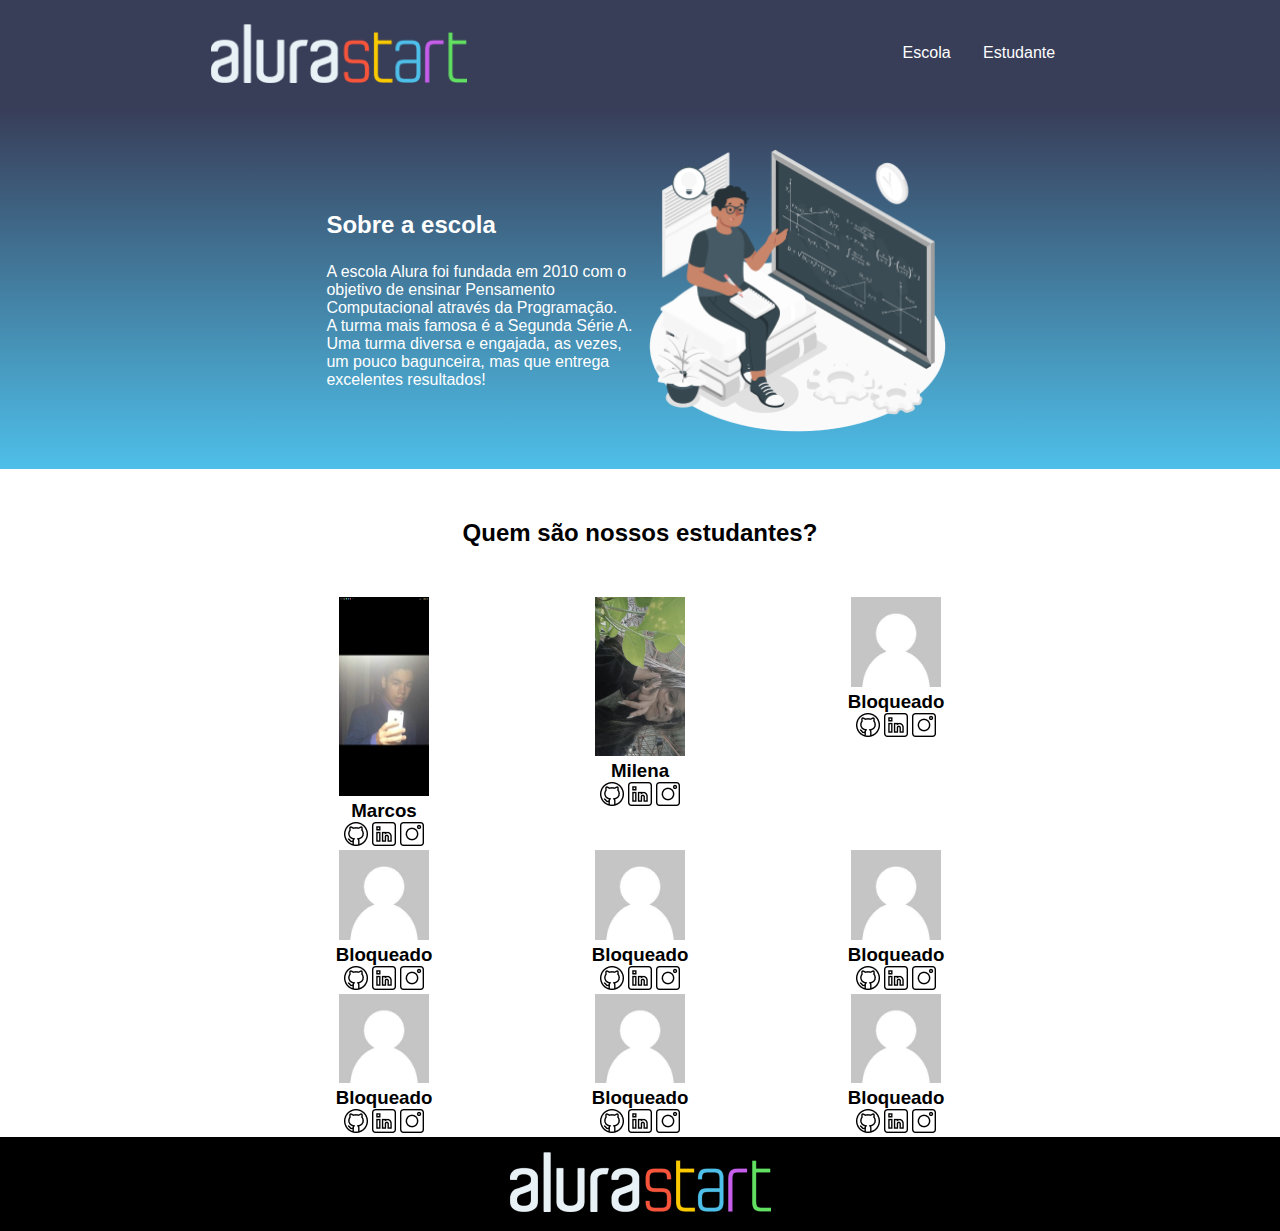
<file: index.html>
<!DOCTYPE html>
<html lang="en">
<head>
    <meta charset="UTF-8">
    <meta http-equiv="X-UA-Compatible" content="IE=edge">
    <meta name="viewport" content="width=device-width, initial-scale=1.0">
    <title>Document</title>
    <link rel="stylesheet" href="style.css">
    <link rel="preconnect" href="https://fonts.googleapis.com">
    <link rel="preconnect" href="https://fonts.gstatic.com" crossorigin>
    <link href="https: //fonts.googleapis.com/css2?family= família= Poppins:ital,wght@0,400;1,700 & stylesheet">
</head>
<body>
    <header class="cabecalho">
       <img class="cabecalho-imagem" src="./alurastart logo 1.png" alt="Logo escrito alura start">
        <ul class="cabecalho-lista">
            <li class="cabecalho-lista-item"><a href="#escola">Escola</a></li>
            <li class="cabecalho-lista-item">Estudante</li>
        </ul>
    </header>
    <section id="escola">
        <div class="escola-div-conteudo">
            <h2 class="escola-titulo">Sobre a escola</h2>
            <p class="escola-texto1">A escola Alura foi fundada em 2010 com o objetivo de ensinar Pensamento Computacional através da Programação. </p>
            <p class="escola-texto2">A turma mais famosa é a Segunda Série A. Uma turma diversa e engajada, as vezes, um pouco bagunceira, mas que entrega excelentes resultados!</p>
        </div>
        <img class="imagem-escola" src="./Formula-amico 1.png" alt="Desenho de um rapaz pardo sentado em cima de livros apontando para um quadro que está bem na frente dele.">
    </section>
    <section id="estudante">
        <h2 class="estudante-titulo">Quem são nossos estudantes?</h2>
        <div class="estudante-todos">
            <samp></samp>
         <div class="estudante-div">
            <img class="imagem-estudante" src="./marcos.jpeg" alt="Foto do marcos">
             <h3 class="estudante-nome">Marcos</h3>
              <a href="https://github.com/Caique071"><img class="estudante-icone" src="./github 1.png" alt="Logo do github"></a>
             <img class="estudante-icone" src="./linkedin 1.png" alt="Logo do linkedin">
             <img class="estudante-icone" src="./instagram 1.png" alt="Logo do instagram">
         </div>
         <div class="estudante-div">
            <img class="imagem-estudante" src="./milena.jpeg" alt="Foto da milena">
             <h3 class="estudante-nome">Milena</h3>
             <a href="https://github.com/"><img class="estudante-icone" src="./github 1.png" alt="Logo do github"></a>
             <img class="estudante-icone" src="./linkedin 1.png" alt="Logo do linkedin">
             <img class="estudante-icone" src="./instagram 1.png" alt="Logo do instagram">
         </div>
         <div class="estudante-div">
            <img class="imagem-estudante" src="./bloqueado.jpeg" alt="Foto de bloqueio">
             <h3 class="estudante-nome">Bloqueado</h3>
             <img class="estudante-icone" src="./github 1.png" alt="Logo do github">
             <img class="estudante-icone" src="./linkedin 1.png" alt="Logo do linkedin">
             <img class="estudante-icone" src="./instagram 1.png" alt="Logo do instagram">
         </div>
         <span></span>
         <span></span>
         <div class="estudante-div">
            <img class="imagem-estudante" src="./bloqueado.jpeg" alt="Foto de bloqueio">
             <h3 class="estudante-nome">Bloqueado</h3>
             <img class="estudante-icone" src="./github 1.png" alt="Logo do github">
             <img class="estudante-icone" src="./linkedin 1.png" alt="Logo do linkedin">
             <img class="estudante-icone" src="./instagram 1.png" alt="Logo do instagram">
         </div>
         <div class="estudante-div">
            <img class="imagem-estudante" src="./bloqueado.jpeg" alt="Foto de bloqueio">
             <h3 class="estudante-nome">Bloqueado</h3>
             <img class="estudante-icone" src="./github 1.png" alt="Logo do github">
             <img class="estudante-icone" src="./linkedin 1.png" alt="Logo do linkedin">
             <img class="estudante-icone" src="./instagram 1.png" alt="Logo do instagram">
         </div>
         <div class="estudante-div">
            <img class="imagem-estudante" src="./bloqueado.jpeg" alt="Foto de bloqueio">
             <h3 class="estudante-nome">Bloqueado</h3>
             <img class="estudante-icone" src="./github 1.png" alt="Logo do github">
             <img class="estudante-icone" src="./linkedin 1.png" alt="Logo do linkedin">
             <img class="estudante-icone" src="./instagram 1.png" alt="Logo do instagram">
         </div>
         <span></span>
         <span></span>
         <div class="estudante-div">
            <img class="imagem-estudante" src="./bloqueado.jpeg" alt="Foto de bloqueio">
             <h3 class="estudante-nome">Bloqueado</h3>
             <img class="estudante-icone" src="./github 1.png" alt="Logo do github">
             <img class="estudante-icone" src="./linkedin 1.png" alt="Logo do linkedin">
             <img class="estudante-icone" src="./instagram 1.png" alt="Logo do instagram">
         </div>
         <div class="estudante-div">
            <img class="imagem-estudante" src="./bloqueado.jpeg" alt="Foto de bloqueio">
             <h3 class="estudante-nome">Bloqueado</h3>
             <img class="estudante-icone" src="./github 1.png" alt="Logo do github">
             <img class="estudante-icone" src="./linkedin 1.png" alt="Logo do linkedin">
             <img class="estudante-icone" src="./instagram 1.png" alt="Logo do instagram">
         </div>
         <div class="estudante-div">
            <img class="imagem-estudante" src="./bloqueado.jpeg" alt="Foto de bloqueio">
             <h3 class="estudante-nome">Bloqueado</h3>
             <img class="estudante-icone" src="./github 1.png" alt="Logo do github">
             <img class="estudante-icone" src="./linkedin 1.png" alt="Logo do linkedin">
             <img class="estudante-icone" src="./instagram 1.png" alt="Logo do instagram">
         </div>
         <span></span>
        
        </div>
    </section>
    <footer class="rodape">
        <img class="imagem-rodape" src="alurastart logo 1.png" alt="Logo da alura start">
    </footer>
</body>
</html>
</file>
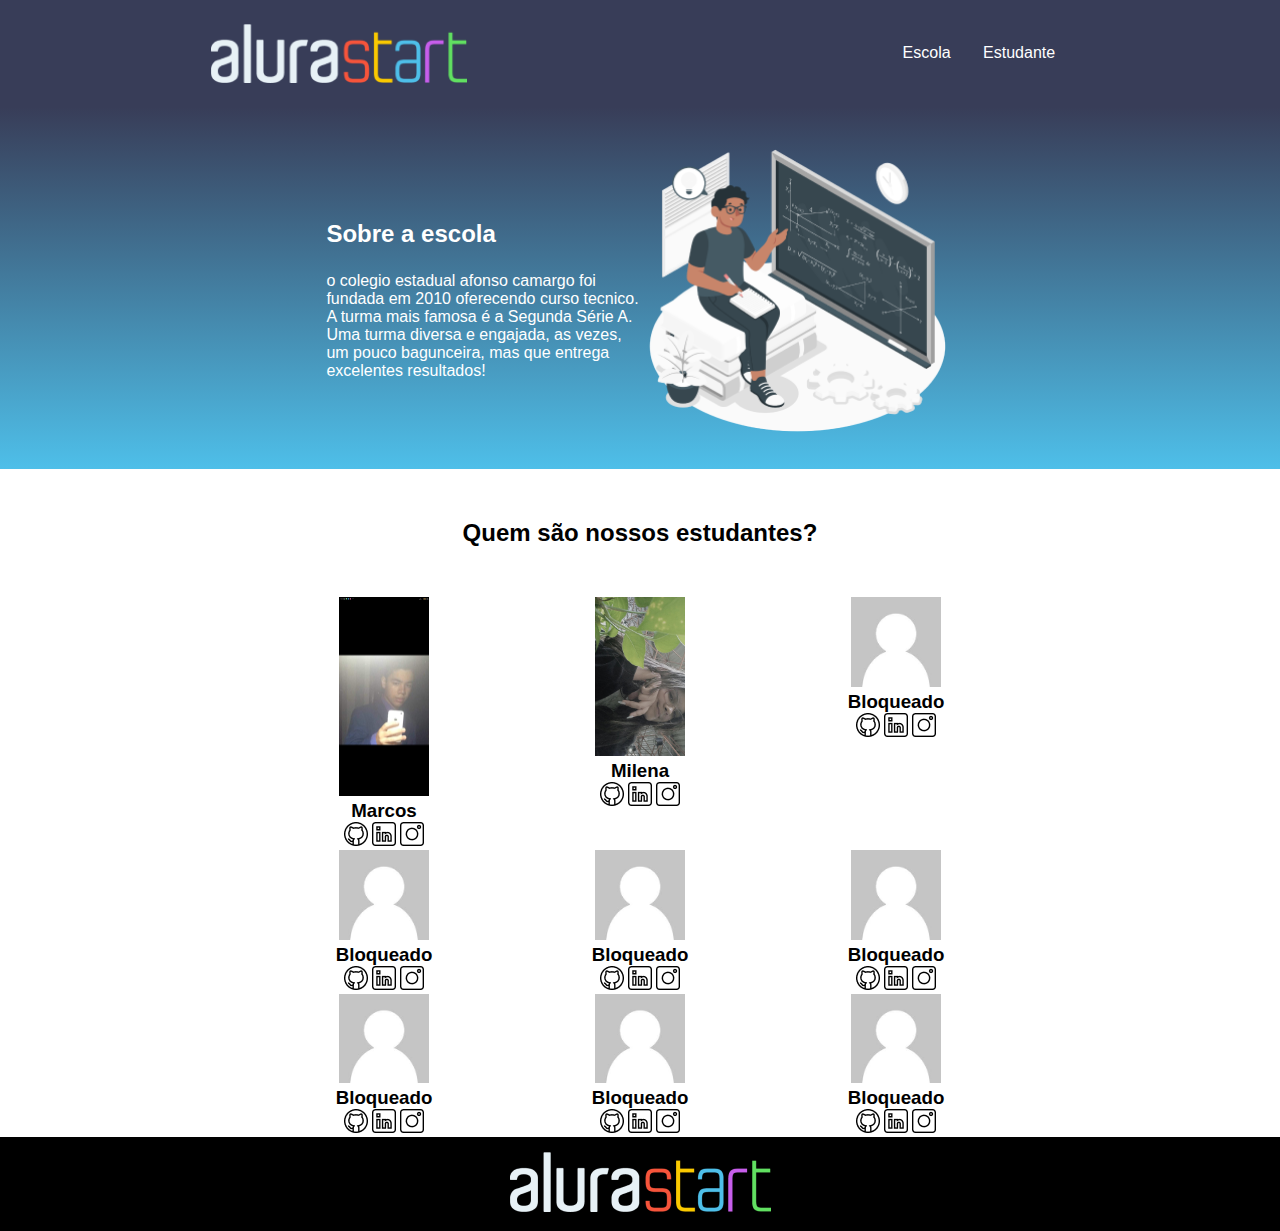
<file: site-escola-final-main/index.html>
<!DOCTYPE html>
<html lang="en">
<head>
    <meta charset="UTF-8">
    <meta http-equiv="X-UA-Compatible" content="IE=edge">
    <meta name="viewport" content="width=device-width, initial-scale=1.0">
    <title>Document</title>
    <link rel="stylesheet" href="style.css">
    <link rel="preconnect" href="https://fonts.googleapis.com">
    <link rel="preconnect" href="https://fonts.gstatic.com" crossorigin>
    <link href="https: //fonts.googleapis.com/css2?family= família= Poppins:ital,wght@0,400;1,700 & stylesheet">
</head>
<body>
    <header class="cabecalho">
       <img class="cabecalho-imagem" src="./alurastart logo 1.png" alt="Logo escrito alura start">
        <ul class="cabecalho-lista">
            <li class="cabecalho-lista-item"><a href="#escola">Escola</a></li>
            <li class="cabecalho-lista-item">Estudante</li>
        </ul>
    </header>
    <section id="escola">
        <div class="escola-div-conteudo">
            <h2 class="escola-titulo">Sobre a escola</h2>
            <p class="escola-texto1">o colegio estadual afonso camargo foi fundada em 2010 oferecendo curso tecnico. </p>
            <p class="escola-texto2">A turma mais famosa é a Segunda Série A. Uma turma diversa e engajada, as vezes, um pouco bagunceira, mas que entrega excelentes resultados!</p>
        </div>
        <img class="imagem-escola" src="./Formula-amico 1.png" alt="Desenho de um rapaz pardo sentado em cima de livros apontando para um quadro que está bem na frente dele.">
    </section>
    <section id="estudante">
        <h2 class="estudante-titulo">Quem são nossos estudantes?</h2>
        <div class="estudante-todos">
            <samp></samp>
         <div class="estudante-div">
            <img class="imagem-estudante" src="./marcos.jpeg" alt="Foto do marcos">
             <h3 class="estudante-nome">Marcos</h3>
              <a href="https://github.com/MarcosS3LORDcen"><img class="estudante-icone" src="./github 1.png" alt="Logo do github"></a>
             <a href="https://linkedin.com/MarcosS3LORDcen"><img class="estudante-icone" src="./linkedin 1.png" alt="Logo do linkedin"></a>
             <a href="https://instagram.com/MarcosS3LORDcen"><img class="estudante-icone" src="./instagram 1.png" alt="Logo do instagram"></a>
         </div>
         <div class="estudante-div">
            <img class="imagem-estudante" src="./milena.jpeg" alt="Foto da milena">
             <h3 class="estudante-nome">Milena</h3>
             <a href="https://github.com/"><img class="estudante-icone" src="./github 1.png" alt="Logo do github"></a>
             <img class="estudante-icone" src="./linkedin 1.png" alt="Logo do linkedin">
             <img class="estudante-icone" src="./instagram 1.png" alt="Logo do instagram">
         </div>
         <div class="estudante-div">
            <img class="imagem-estudante" src="./bloqueado.jpeg" alt="Foto de bloqueio">
             <h3 class="estudante-nome">Bloqueado</h3>
             <img class="estudante-icone" src="./github 1.png" alt="Logo do github">
             <img class="estudante-icone" src="./linkedin 1.png" alt="Logo do linkedin">
             <img class="estudante-icone" src="./instagram 1.png" alt="Logo do instagram">
         </div>
         <span></span>
         <span></span>
         <div class="estudante-div">
            <img class="imagem-estudante" src="./bloqueado.jpeg" alt="Foto de bloqueio">
             <h3 class="estudante-nome">Bloqueado</h3>
             <img class="estudante-icone" src="./github 1.png" alt="Logo do github">
             <img class="estudante-icone" src="./linkedin 1.png" alt="Logo do linkedin">
             <img class="estudante-icone" src="./instagram 1.png" alt="Logo do instagram">
         </div>
         <div class="estudante-div">
            <img class="imagem-estudante" src="./bloqueado.jpeg" alt="Foto de bloqueio">
             <h3 class="estudante-nome">Bloqueado</h3>
             <img class="estudante-icone" src="./github 1.png" alt="Logo do github">
             <img class="estudante-icone" src="./linkedin 1.png" alt="Logo do linkedin">
             <img class="estudante-icone" src="./instagram 1.png" alt="Logo do instagram">
         </div>
         <div class="estudante-div">
            <img class="imagem-estudante" src="./bloqueado.jpeg" alt="Foto de bloqueio">
             <h3 class="estudante-nome">Bloqueado</h3>
             <img class="estudante-icone" src="./github 1.png" alt="Logo do github">
             <img class="estudante-icone" src="./linkedin 1.png" alt="Logo do linkedin">
             <img class="estudante-icone" src="./instagram 1.png" alt="Logo do instagram">
         </div>
         <span></span>
         <span></span>
         <div class="estudante-div">
            <img class="imagem-estudante" src="./bloqueado.jpeg" alt="Foto de bloqueio">
             <h3 class="estudante-nome">Bloqueado</h3>
             <img class="estudante-icone" src="./github 1.png" alt="Logo do github">
             <img class="estudante-icone" src="./linkedin 1.png" alt="Logo do linkedin">
             <img class="estudante-icone" src="./instagram 1.png" alt="Logo do instagram">
         </div>
         <div class="estudante-div">
            <img class="imagem-estudante" src="./bloqueado.jpeg" alt="Foto de bloqueio">
             <h3 class="estudante-nome">Bloqueado</h3>
             <img class="estudante-icone" src="./github 1.png" alt="Logo do github">
             <img class="estudante-icone" src="./linkedin 1.png" alt="Logo do linkedin">
             <img class="estudante-icone" src="./instagram 1.png" alt="Logo do instagram">
         </div>
         <div class="estudante-div">
            <img class="imagem-estudante" src="./bloqueado.jpeg" alt="Foto de bloqueio">
             <h3 class="estudante-nome">Bloqueado</h3>
             <img class="estudante-icone" src="./github 1.png" alt="Logo do github">
             <img class="estudante-icone" src="./linkedin 1.png" alt="Logo do linkedin">
             <img class="estudante-icone" src="./instagram 1.png" alt="Logo do instagram">
         </div>
         <span></span>
        
        </div>
    </section>
    <footer class="rodape">
        <img class="imagem-rodape" src="alurastart logo 1.png" alt="Logo da alura start">
    </footer>
</body>
</html>
</file>
<file: style.css>
*{
    margin: 0;
    padding: 0;
}
body{
    font-family: 'Poppins', sans-serif;
}
.cabecalho{
    background-color: #383D58;
    color: #FFFFFF;
    display: flex;
    justify-content: space-around;
    align-items: center;
    padding: 24px 0;
}
.cabecalho-imagem{
    width: 20%;
}
.imagem-escola{
    width: 24%;
}
.cabecalho-lista-item{
    display: inline-block;
    margin: 14px;
}
#escola{
    display: flex;
    background-image: linear-gradient(#383D58,#4EBFE9);
    color: white;
    justify-content: center;
    align-items: center;
    padding: 24px 0;
}
.escola-div-conteudo{
    width: 25%;
}
.escola-titulo{
    padding: 24px 0;
}
.imagem-estudante{
    width: 35%;
}
.estudante-icone{
    width: 24px;
}
.estudante-div{
    text-align: center;
}
.estudante-titulo{
    text-align: center;
    padding: 50px 0;
}
.estudante-todos{
    display: grid;
    grid-template-columns: 20% 20% 20% 20% 20%;
}
.rodape{
    background-color: black;
    text-align: center;
    padding: 15px 0;
}
.imagem-rodape{
    height:60px ;
}
.cabecalho-lista-item a{
    text-decoration: none; 
    color: white;
}
</file>
<file: site-escola-final-main/style.css>
*{
    margin: 0;
    padding: 0;
}
body{
    font-family: 'Poppins', sans-serif;
}
.cabecalho{
    background-color: #383D58;
    color: #FFFFFF;
    display: flex;
    justify-content: space-around;
    align-items: center;
    padding: 24px 0;
}
.cabecalho-imagem{
    width: 20%;
}
.imagem-escola{
    width: 24%;
}
.cabecalho-lista-item{
    display: inline-block;
    margin: 14px;
}
#escola{
    display: flex;
    background-image: linear-gradient(#383D58,#4EBFE9);
    color: white;
    justify-content: center;
    align-items: center;
    padding: 24px 0;
}
.escola-div-conteudo{
    width: 25%;
}
.escola-titulo{
    padding: 24px 0;
}
.imagem-estudante{
    width: 35%;
}
.estudante-icone{
    width: 24px;
}
.estudante-div{
    text-align: center;
}
.estudante-titulo{
    text-align: center;
    padding: 50px 0;
}
.estudante-todos{
    display: grid;
    grid-template-columns: 20% 20% 20% 20% 20%;
}
.rodape{
    background-color: black;
    text-align: center;
    padding: 15px 0;
}
.imagem-rodape{
    height:60px ;
}
.cabecalho-lista-item a{
    text-decoration: none; 
    color: white;
}
</file>
